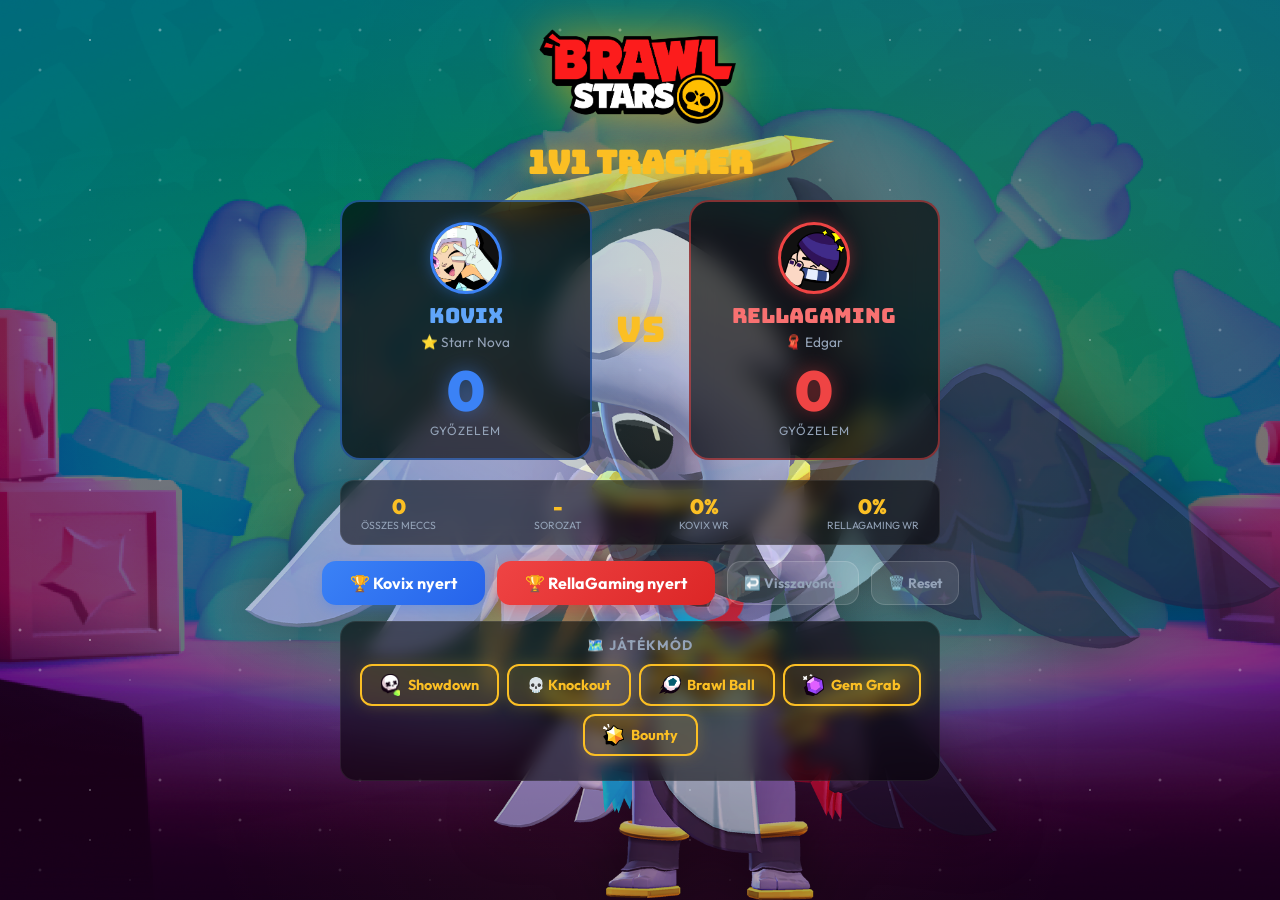
<file: index.html>
<!DOCTYPE html>
<html lang="hu">
<head>
  <meta charset="UTF-8">
  <meta name="viewport" content="width=device-width, initial-scale=1.0">
  <title>Brawl Stars 1v1</title>
  <link rel="icon" href="Logo_2025.png">
  <link href="https://fonts.googleapis.com/css2?family=Bungee&family=Outfit:wght@400;700;900&display=swap" rel="stylesheet">
  <style>
    * { margin:0; padding:0; box-sizing:border-box; }
    body {
      font-family:'Outfit',sans-serif;
      min-height:100vh;
      background: url('háttér.png') center/cover no-repeat fixed;
      color:#fff;
      overflow:hidden;
    }
    body::before {
      content:''; position:fixed; inset:0;
      background: rgba(0,0,0,0.5);
      z-index:0;
    }

    /* Character images in background */
    .bg-char-left, .bg-char-right {
      position:fixed; bottom:0; z-index:1; pointer-events:none;
      height:85vh; max-height:800px;
      object-fit:contain;
      filter: drop-shadow(0 0 30px rgba(0,0,0,0.6));
      opacity:0.65;
    }
    .bg-char-left { left:0; object-position: left bottom; }
    .bg-char-right { right:0; object-position: right bottom; }

    /* Animated star background style */
    .stars {
      position: fixed; inset:0; z-index:0; pointer-events:none;
      background: radial-gradient(ellipse at 20% 50%, rgba(59,130,246,0.08) 0%, transparent 50%),
                  radial-gradient(ellipse at 80% 20%, rgba(239,68,68,0.08) 0%, transparent 50%),
                  radial-gradient(ellipse at 50% 80%, rgba(251,191,36,0.05) 0%, transparent 50%);
    }
    .stars::before, .stars::after {
      content:''; position:absolute; inset:0;
      background-image: 
        radial-gradient(2px 2px at 20px 30px, rgba(255,255,255,0.4), transparent),
        radial-gradient(2px 2px at 40px 70px, rgba(255,255,255,0.3), transparent),
        radial-gradient(1.5px 1.5px at 90px 40px, rgba(255,255,255,0.5), transparent),
        radial-gradient(1px 1px at 130px 80px, rgba(255,255,255,0.3), transparent),
        radial-gradient(2px 2px at 160px 30px, rgba(255,255,255,0.4), transparent);
      background-size: 200px 150px;
      animation: twinkle 5s ease-in-out infinite alternate;
    }
    .stars::after { background-size: 300px 200px; animation-delay: -2.5s; opacity:0.6; }
    @keyframes twinkle { from{opacity:0.4} to{opacity:1} }

    .wrap {
      position:relative; z-index:2; min-height:100vh;
      display:flex; flex-direction:column; align-items:center;
      padding:20px; overflow-y:auto;
    }

    /* Header */
    .header { text-align:center; margin-bottom:16px; }
    .header img { width:220px; filter:drop-shadow(0 0 25px rgba(255,180,0,0.6)); }
    .header h1 { font-family:'Bungee',sans-serif; font-size:2rem; color:#fbbf24; text-shadow:0 0 20px rgba(251,191,36,0.6); margin-top:4px; }

    /* Scoreboard */
    .scoreboard {
      display:flex; gap:24px; align-items:center; justify-content:center;
      width:100%; max-width:600px; margin-bottom:20px;
    }
    .player-card {
      flex:1; background:rgba(0,0,0,0.65); backdrop-filter:blur(12px);
      border-radius:20px; padding:20px; text-align:center;
      border:2px solid rgba(255,255,255,0.1);
      transition:transform 0.3s, box-shadow 0.3s;
    }
    .player-card:hover { transform:translateY(-4px); }
    .player-card.p1 { border-color:rgba(59,130,246,0.5); }
    .player-card.p2 { border-color:rgba(239,68,68,0.5); }
    .player-card.p1:hover { box-shadow:0 0 30px rgba(59,130,246,0.3); }
    .player-card.p2:hover { box-shadow:0 0 30px rgba(239,68,68,0.3); }

    .profile-pic {
      width:72px; height:72px; border-radius:50%; object-fit:cover;
      border:3px solid rgba(255,255,255,0.3);
      margin:0 auto 8px; display:block; background:#111;
    }
    .p1 .profile-pic { border-color:#3b82f6; box-shadow:0 0 15px rgba(59,130,246,0.4); }
    .p2 .profile-pic { border-color:#ef4444; box-shadow:0 0 15px rgba(239,68,68,0.4); }

    .player-name { font-family:'Bungee',sans-serif; font-size:1.3rem; margin-bottom:4px; }
    .p1 .player-name { color:#60a5fa; }
    .p2 .player-name { color:#f87171; }
    .fav-char { font-size:0.85rem; color:#94a3b8; margin-bottom:12px; }

    .score { font-size:3.5rem; font-weight:900; line-height:1; }
    .p1 .score { color:#3b82f6; text-shadow:0 0 20px rgba(59,130,246,0.5); }
    .p2 .score { color:#ef4444; text-shadow:0 0 20px rgba(239,68,68,0.5); }
    .score-label { font-size:0.75rem; color:#94a3b8; text-transform:uppercase; letter-spacing:1px; margin-top:4px; }

    .vs { font-family:'Bungee',sans-serif; font-size:2.2rem; color:#fbbf24; text-shadow:0 0 15px rgba(251,191,36,0.5); flex-shrink:0; }

    /* Buttons */
    .buttons { display:flex; gap:12px; flex-wrap:wrap; justify-content:center; margin-bottom:16px; }
    .btn {
      padding:12px 28px; border:none; border-radius:14px;
      font-family:'Outfit',sans-serif; font-weight:700; font-size:1rem;
      cursor:pointer; transition:all 0.2s; display:flex; align-items:center; gap:8px;
    }
    .btn:active { transform:scale(0.95); }
    .btn-blue { background:linear-gradient(135deg,#3b82f6,#2563eb); color:#fff; box-shadow:0 4px 15px rgba(59,130,246,0.4); }
    .btn-blue:hover { box-shadow:0 6px 25px rgba(59,130,246,0.6); transform:translateY(-2px); }
    .btn-red { background:linear-gradient(135deg,#ef4444,#dc2626); color:#fff; box-shadow:0 4px 15px rgba(239,68,68,0.4); }
    .btn-red:hover { box-shadow:0 6px 25px rgba(239,68,68,0.6); transform:translateY(-2px); }
    .btn-gray { background:rgba(255,255,255,0.1); color:#94a3b8; border:1px solid rgba(255,255,255,0.15); }
    .btn-gray:hover { background:rgba(255,255,255,0.2); color:#fff; }
    .btn-sm { padding:8px 16px; font-size:0.85rem; }

    /* Streak bar */
    .streak-bar {
      width:100%; max-width:600px; background:rgba(0,0,0,0.55); backdrop-filter:blur(8px);
      border-radius:14px; padding:12px 20px; margin-bottom:16px;
      display:flex; justify-content:space-between; align-items:center;
      border:1px solid rgba(255,255,255,0.08);
    }
    .streak-item { text-align:center; }
    .streak-val { font-size:1.3rem; font-weight:900; color:#fbbf24; }
    .streak-lbl { font-size:0.65rem; color:#94a3b8; text-transform:uppercase; }

    /* Emote overlay */
    .emote-overlay {
      position:fixed; inset:0; z-index:100; background:rgba(0,0,0,0.88);
      display:flex; flex-direction:column; align-items:center; justify-content:center;
      opacity:0; pointer-events:none; transition:opacity 0.5s;
    }
    .emote-overlay.show { opacity:1; pointer-events:all; }
    .emote-overlay.fade-out { opacity:0; }
    .emote-overlay .winner-text {
      font-family:'Bungee',sans-serif; font-size:2.5rem; margin-bottom:20px;
      animation: bounceIn 0.5s ease;
    }
    .emote-overlay .emote-media {
      max-width:320px; max-height:320px; border-radius:20px;
      box-shadow:0 0 40px rgba(251,191,36,0.4);
      animation: zoomIn 0.4s ease;
    }
    .emote-overlay .map-icon-big {
      width:200px; height:200px; object-fit:contain;
      animation: zoomIn 0.4s ease;
      filter: drop-shadow(0 0 30px rgba(251,191,36,0.5));
    }

    @keyframes bounceIn {
      0% { transform:scale(0.3); opacity:0; }
      50% { transform:scale(1.1); }
      100% { transform:scale(1); opacity:1; }
    }
    @keyframes zoomIn {
      from { transform:scale(0.5); opacity:0; }
      to { transform:scale(1); opacity:1; }
    }

    /* Map selector */
    .map-selector {
      width:100%; max-width:600px;
      background:rgba(0,0,0,0.55); backdrop-filter:blur(8px);
      border-radius:16px; padding:14px 16px; border:1px solid rgba(255,255,255,0.08);
      margin-bottom:16px;
    }
    .map-selector h3 { font-size:0.85rem; color:#94a3b8; margin-bottom:10px; text-transform:uppercase; letter-spacing:1px; text-align:center; }
    .map-btns { display:flex; gap:8px; flex-wrap:wrap; justify-content:center; }
    .map-btn {
      padding:8px 18px; border-radius:12px; border:2px solid rgba(255,255,255,0.12);
      background:rgba(255,255,255,0.06); color:#94a3b8; font-family:'Outfit',sans-serif;
      font-weight:700; font-size:0.9rem; cursor:pointer; transition:all 0.2s;
      display:flex; align-items:center; gap:6px;
    }
    .map-btn img { width:22px; height:22px; object-fit:contain; }
    .map-btn:hover { background:rgba(255,255,255,0.12); color:#fff; }
    .map-btn.active {
      border-color:#fbbf24; color:#fbbf24;
      background:rgba(251,191,36,0.12); box-shadow:0 0 15px rgba(251,191,36,0.2);
    }
    .current-map {
      text-align:center; margin-top:10px; font-family:'Bungee',sans-serif;
      font-size:1.1rem; color:#fbbf24;
    }

    @media(max-width:768px) {
      .bg-char-left, .bg-char-right { height:50vh; opacity:0.35; }
      .bg-char-left { left:0; }
      .bg-char-right { right:0; }
    }
    @media(max-width:500px) {
      .scoreboard { flex-direction:column; gap:12px; }
      .vs { font-size:1.5rem; }
      .header h1 { font-size:1.5rem; }
      .bg-char-left, .bg-char-right { display:none; }
    }
  </style>
</head>
<body>
  <div class="stars"></div>

  <!-- Background characters -->
  <img class="bg-char-left" src="kovix 16 oldalán nagyba legyen.png" alt="">
  <img class="bg-char-right" src="RellaGaming oldalán nagyba legyen.png" alt="">

  <div class="wrap">
    <div class="header">
      <img src="Logo_2025.png" alt="Brawl Stars">
      <h1>1v1 TRACKER</h1>
    </div>

    <div class="scoreboard">
      <div class="player-card p1">
        <img class="profile-pic" src="kovix 16 profila.png" alt="Kovix">
        <div class="player-name">Kovix</div>
        <div class="fav-char">⭐ Starr Nova</div>
        <div class="score" id="score1">0</div>
        <div class="score-label">Győzelem</div>
      </div>
      <div class="vs">VS</div>
      <div class="player-card p2">
        <img class="profile-pic" src="Edgar (RellaGaming kedvenc karaktere és a win emote).png" alt="RellaGaming">
        <div class="player-name">RellaGaming</div>
        <div class="fav-char">🧣 Edgar</div>
        <div class="score" id="score2">0</div>
        <div class="score-label">Győzelem</div>
      </div>
    </div>

    <div class="streak-bar">
      <div class="streak-item"><div class="streak-val" id="totalGames">0</div><div class="streak-lbl">Összes meccs</div></div>
      <div class="streak-item"><div class="streak-val" id="streak">-</div><div class="streak-lbl">Sorozat</div></div>
      <div class="streak-item"><div class="streak-val" id="winrate1">0%</div><div class="streak-lbl">Kovix WR</div></div>
      <div class="streak-item"><div class="streak-val" id="winrate2">0%</div><div class="streak-lbl">RellaGaming WR</div></div>
    </div>

    <div class="buttons">
      <button class="btn btn-blue" onclick="win(1)">🏆 Kovix nyert</button>
      <button class="btn btn-red" onclick="win(2)">🏆 RellaGaming nyert</button>
      <button class="btn btn-gray btn-sm" onclick="undo()">↩️ Visszavonás</button>
      <button class="btn btn-gray btn-sm" onclick="resetAll()">🗑️ Reset</button>
    </div>

    <div class="map-selector">
      <h3>🗺️ Játékmód</h3>
      <div class="map-btns">
        <button class="map-btn" onclick="pickMap('Showdown')"><img src="showdown_icon.png"> Showdown</button>
        <button class="map-btn" onclick="pickMap('Knockout')">💀 Knockout</button>
        <button class="map-btn" onclick="pickMap('Brawl Ball')"><img src="brawl_ball_icon.png"> Brawl Ball</button>
        <button class="map-btn" onclick="pickMap('Gem Grab')"><img src="gem_grab_icon.png"> Gem Grab</button>
        <button class="map-btn" onclick="pickMap('Bounty')"><img src="bounty_icon.png"> Bounty</button>
      </div>
      <div class="current-map" id="currentMap"></div>
    </div>
  </div>

  <!-- Overlay (emote + map) -->
  <div class="emote-overlay" id="emoteOverlay">
    <div class="winner-text" id="winnerText"></div>
    <div id="emoteContainer"></div>
  </div>

  <script>
    let data = JSON.parse(localStorage.getItem('brawl1v1') || '{"s1":0,"s2":0,"map":""}');

    const PLAYERS = {
      1: { name:"Kovix", winEmote:"win.png", loseEmote:"nem win.png", color:"#3b82f6" },
      2: { name:"RellaGaming", winEmote:"Edgar (RellaGaming kedvenc karaktere és a win emote).png", loseEmote:"RellaGaming nem nyerő emote.png", color:"#ef4444" }
    };

    const MAP_ICONS = {
      'Showdown': 'showdown_icon.png',
      'Knockout': null,
      'Brawl Ball': 'brawl_ball_icon.png',
      'Gem Grab': 'gem_grab_icon.png',
      'Bounty': 'bounty_icon.png'
    };

    let overlayTimer = null;

    function save() { localStorage.setItem('brawl1v1', JSON.stringify(data)); }

    function render() {
      document.getElementById('score1').textContent = data.s1;
      document.getElementById('score2').textContent = data.s2;
      const total = data.s1 + data.s2;
      document.getElementById('totalGames').textContent = total;
      document.getElementById('winrate1').textContent = total ? Math.round(data.s1/total*100)+'%' : '0%';
      document.getElementById('winrate2').textContent = total ? Math.round(data.s2/total*100)+'%' : '0%';
      let streak = '-';
      if (data.s1 > 0 || data.s2 > 0) {
        if (data.s1 > data.s2) streak = 'Kovix vezet 🔥';
        else if (data.s2 > data.s1) streak = 'RellaGaming vezet 🔥';
        else streak = 'Döntetlen ⚡';
      }
      document.getElementById('streak').textContent = streak;
      document.querySelectorAll('.map-btn').forEach(btn => {
        btn.classList.toggle('active', btn.textContent.includes(data.map));
      });
      document.getElementById('currentMap').textContent = data.map ? '🎮 ' + data.map : '';
    }

    function showOverlay(html, duration) {
      const overlay = document.getElementById('emoteOverlay');
      const text = document.getElementById('winnerText');
      const container = document.getElementById('emoteContainer');
      if (overlayTimer) clearTimeout(overlayTimer);
      overlay.classList.remove('fade-out');
      text.innerHTML = html.title || '';
      text.style.color = html.color || '#fbbf24';
      container.innerHTML = html.content || '';
      overlay.classList.add('show');
      overlayTimer = setTimeout(() => {
        overlay.classList.add('fade-out');
        setTimeout(() => {
          overlay.classList.remove('show','fade-out');
        }, 500);
      }, duration);
    }

    function pickMap(name) {
      data.map = name;
      save(); render();
      const icon = MAP_ICONS[name];
      const imgHtml = icon
        ? `<img class="map-icon-big" src="${icon}">`
        : `<div style="font-size:6rem;">💀</div>`;
      showOverlay({ title:`🗺️ ${name}`, color:'#fbbf24', content:imgHtml }, 3000);
    }

    function win(p) {
      if (p===1) data.s1++; else data.s2++;
      save(); render();
      const pl = PLAYERS[p];
      showOverlay({
        title: '🏆 ' + pl.name + ' NYERT! 🏆',
        color: pl.color,
        content: `<img class="emote-media" src="${pl.winEmote}">`
      }, 3000);
    }

    function undo() {
      if (data.s1 === 0 && data.s2 === 0) return;
      // can't know who won last, so just ask
      const who = prompt('Kit vonod vissza? (1 = Kovix, 2 = RellaGaming)');
      if (who === '1' && data.s1 > 0) { data.s1--; save(); render(); }
      else if (who === '2' && data.s2 > 0) { data.s2--; save(); render(); }
    }

    function resetAll() {
      if (!confirm('Biztosan törlöd az összes eredményt?')) return;
      data={s1:0,s2:0,map:data.map}; save(); render();
    }

    render();
  </script>
</body>
</html>
</file>
<file: style.css>
@import url('https://fonts.googleapis.com/css2?family=Outfit:wght@400;600;700;800;900&display=swap');

:root {
  --bg-primary: #0a0e1a;
  --bg-secondary: #111827;
  --bg-card: rgba(17, 24, 39, 0.7);
  --bg-glass: rgba(255,255,255,0.05);
  --accent-yellow: #fbbf24;
  --accent-orange: #f97316;
  --accent-blue: #3b82f6;
  --accent-purple: #a855f7;
  --accent-green: #22c55e;
  --accent-red: #ef4444;
  --accent-pink: #ec4899;
  --text-primary: #f1f5f9;
  --text-secondary: #94a3b8;
  --border-glass: rgba(255,255,255,0.1);
  --glow-yellow: 0 0 20px rgba(251,191,36,0.4);
  --glow-blue: 0 0 20px rgba(59,130,246,0.4);
  --glow-purple: 0 0 20px rgba(168,85,247,0.4);
  --radius: 16px;
  --radius-sm: 10px;
}

* { margin:0; padding:0; box-sizing:border-box; }

body {
  font-family: 'Outfit', sans-serif;
  background: var(--bg-primary);
  color: var(--text-primary);
  min-height: 100vh;
  overflow-x: hidden;
}

/* Animated star background */
.stars {
  position: fixed; inset:0; z-index:0; pointer-events:none;
  background: radial-gradient(ellipse at 20% 50%, rgba(59,130,246,0.08) 0%, transparent 50%),
              radial-gradient(ellipse at 80% 20%, rgba(168,85,247,0.08) 0%, transparent 50%),
              radial-gradient(ellipse at 50% 80%, rgba(251,191,36,0.05) 0%, transparent 50%);
}
.stars::before, .stars::after {
  content:''; position:absolute; inset:0;
  background-image: radial-gradient(2px 2px at 20px 30px, rgba(255,255,255,0.3), transparent),
    radial-gradient(2px 2px at 40px 70px, rgba(255,255,255,0.2), transparent),
    radial-gradient(1px 1px at 90px 40px, rgba(255,255,255,0.4), transparent),
    radial-gradient(1px 1px at 130px 80px, rgba(255,255,255,0.2), transparent),
    radial-gradient(2px 2px at 160px 30px, rgba(255,255,255,0.3), transparent);
  background-size: 200px 100px;
  animation: twinkle 4s ease-in-out infinite alternate;
}
.stars::after { background-size: 300px 150px; animation-delay: -2s; opacity:0.5; }
@keyframes twinkle { from{opacity:0.5} to{opacity:1} }

/* Navigation */
nav {
  position: sticky; top:0; z-index:100;
  background: rgba(10,14,26,0.85);
  backdrop-filter: blur(20px);
  border-bottom: 1px solid var(--border-glass);
  padding: 0 24px;
  display: flex; align-items: center; justify-content: space-between;
  height: 64px;
}
.nav-logo {
  font-size: 1.4rem; font-weight: 900;
  background: linear-gradient(135deg, var(--accent-yellow), var(--accent-orange));
  -webkit-background-clip: text; -webkit-text-fill-color: transparent;
  text-decoration: none; display:flex; align-items:center; gap:8px;
}
.nav-logo span { font-size:1.6rem; }
.nav-links { display:flex; gap:6px; }
.nav-links a {
  text-decoration:none; color: var(--text-secondary);
  padding: 8px 18px; border-radius: 10px; font-weight:600; font-size:0.95rem;
  transition: all 0.3s;
}
.nav-links a:hover, .nav-links a.active {
  color: var(--accent-yellow);
  background: rgba(251,191,36,0.1);
}

/* Main container */
.container {
  position: relative; z-index:1;
  max-width: 1200px; margin: 0 auto; padding: 32px 20px;
}

/* Page header */
.page-header {
  text-align:center; margin-bottom: 40px;
}
.page-header h1 {
  font-size: 2.4rem; font-weight: 900;
  background: linear-gradient(135deg, var(--accent-yellow), var(--accent-orange), var(--accent-pink));
  -webkit-background-clip:text; -webkit-text-fill-color:transparent;
  margin-bottom:8px;
}
.page-header p { color: var(--text-secondary); font-size:1.05rem; }

/* Glass Card */
.card {
  background: var(--bg-card);
  backdrop-filter: blur(12px);
  border: 1px solid var(--border-glass);
  border-radius: var(--radius);
  padding: 24px;
  transition: transform 0.3s, box-shadow 0.3s;
}
.card:hover { transform: translateY(-4px); box-shadow: var(--glow-blue); }

/* Player cards grid */
.players-grid {
  display: grid; grid-template-columns: repeat(3, 1fr); gap: 24px;
  margin-bottom: 32px;
}

.player-card {
  text-align:center; position:relative; overflow:hidden;
}
.player-card::before {
  content:''; position:absolute; top:0; left:0; right:0; height:4px;
  border-radius: var(--radius) var(--radius) 0 0;
}
.player-card:nth-child(1)::before { background: linear-gradient(90deg, var(--accent-blue), var(--accent-purple)); }
.player-card:nth-child(2)::before { background: linear-gradient(90deg, var(--accent-yellow), var(--accent-orange)); }
.player-card:nth-child(3)::before { background: linear-gradient(90deg, var(--accent-green), var(--accent-blue)); }

.player-avatar {
  width:72px; height:72px; border-radius:50%;
  display:flex; align-items:center; justify-content:center;
  font-size:2rem; margin: 8px auto 12px;
  border: 3px solid var(--border-glass);
  background: var(--bg-glass);
}
.player-card:nth-child(1) .player-avatar { border-color: var(--accent-blue); box-shadow: 0 0 15px rgba(59,130,246,0.3); }
.player-card:nth-child(2) .player-avatar { border-color: var(--accent-yellow); box-shadow: 0 0 15px rgba(251,191,36,0.3); }
.player-card:nth-child(3) .player-avatar { border-color: var(--accent-green); box-shadow: 0 0 15px rgba(34,197,94,0.3); }

.player-name {
  font-size: 1.2rem; font-weight: 800; margin-bottom: 4px;
  cursor:pointer; transition: color 0.2s;
}
.player-name:hover { color: var(--accent-yellow); }

.player-stats {
  display: grid; grid-template-columns: 1fr 1fr; gap: 8px; margin-top: 16px;
}
.stat-box {
  background: var(--bg-glass); border-radius: var(--radius-sm); padding: 10px 8px;
  border: 1px solid var(--border-glass);
}
.stat-box .val { font-size:1.4rem; font-weight:800; }
.stat-box .lbl { font-size:0.75rem; color: var(--text-secondary); text-transform:uppercase; letter-spacing:0.5px; }
.stat-box.wins .val { color: var(--accent-green); }
.stat-box.losses .val { color: var(--accent-red); }
.stat-box.starr .val { color: var(--accent-yellow); }
.stat-box.wr .val { color: var(--accent-blue); }

/* Starr Player Badge */
.starr-badge {
  display: inline-flex; align-items:center; gap:6px;
  background: linear-gradient(135deg, rgba(251,191,36,0.2), rgba(249,115,22,0.2));
  border: 1px solid rgba(251,191,36,0.3);
  padding: 4px 14px; border-radius: 20px;
  font-size: 0.85rem; font-weight: 700; color: var(--accent-yellow);
  margin-top: 12px;
  animation: starPulse 2s ease-in-out infinite;
}
@keyframes starPulse {
  0%,100% { box-shadow: 0 0 5px rgba(251,191,36,0.2); }
  50% { box-shadow: 0 0 20px rgba(251,191,36,0.4); }
}

/* Match History */
.match-list { display:flex; flex-direction:column; gap:12px; }
.match-item {
  display: flex; align-items:center; gap:16px;
  background: var(--bg-glass); border: 1px solid var(--border-glass);
  border-radius: var(--radius-sm); padding: 14px 18px;
  transition: background 0.2s;
}
.match-item:hover { background: rgba(255,255,255,0.08); }
.match-result {
  font-weight:800; font-size:0.85rem; padding:4px 12px;
  border-radius:6px; text-transform:uppercase; min-width:70px; text-align:center;
}
.match-result.win { background: rgba(34,197,94,0.15); color: var(--accent-green); border:1px solid rgba(34,197,94,0.3); }
.match-result.loss { background: rgba(239,68,68,0.15); color: var(--accent-red); border:1px solid rgba(239,68,68,0.3); }
.match-info { flex:1; }
.match-mode { font-weight:700; font-size:0.95rem; }
.match-map { font-size:0.8rem; color: var(--text-secondary); }
.match-brawlers { display:flex; gap:6px; }
.match-brawler-icon {
  width:32px; height:32px; border-radius:8px; display:flex; align-items:center; justify-content:center;
  font-size:0.75rem; font-weight:700; border:1px solid var(--border-glass);
}
.match-starr { font-size:1.2rem; }
.match-date { font-size:0.75rem; color:var(--text-secondary); white-space:nowrap; }

/* Buttons */
.btn {
  display:inline-flex; align-items:center; gap:8px;
  padding: 12px 28px; border:none; border-radius: var(--radius-sm);
  font-family:'Outfit',sans-serif; font-weight:700; font-size:1rem;
  cursor:pointer; transition: all 0.3s; text-decoration:none;
}
.btn-primary {
  background: linear-gradient(135deg, var(--accent-yellow), var(--accent-orange));
  color: #000; box-shadow: var(--glow-yellow);
}
.btn-primary:hover { transform:translateY(-2px); box-shadow: 0 0 30px rgba(251,191,36,0.5); }
.btn-secondary {
  background: var(--bg-glass); color: var(--text-primary);
  border: 1px solid var(--border-glass);
}
.btn-secondary:hover { background: rgba(255,255,255,0.1); }
.btn-danger {
  background: rgba(239,68,68,0.15); color: var(--accent-red);
  border: 1px solid rgba(239,68,68,0.3);
}
.btn-sm { padding:8px 16px; font-size:0.85rem; }

/* Modal */
.modal-overlay {
  position:fixed; inset:0; background: rgba(0,0,0,0.7); backdrop-filter:blur(8px);
  z-index:200; display:flex; align-items:center; justify-content:center;
  opacity:0; pointer-events:none; transition: opacity 0.3s;
}
.modal-overlay.active { opacity:1; pointer-events:all; }
.modal {
  background: var(--bg-secondary); border:1px solid var(--border-glass);
  border-radius: var(--radius); padding:32px; width:90%; max-width:500px;
  max-height:85vh; overflow-y:auto; transform:scale(0.9); transition:transform 0.3s;
}
.modal-overlay.active .modal { transform:scale(1); }
.modal h2 { font-size:1.4rem; margin-bottom:20px; text-align:center; }
.modal-close {
  position:absolute; top:16px; right:16px; background:none; border:none;
  color:var(--text-secondary); font-size:1.5rem; cursor:pointer;
}

/* Form */
.form-group { margin-bottom:16px; }
.form-group label { display:block; font-weight:600; margin-bottom:6px; font-size:0.9rem; color:var(--text-secondary); }
.form-group input, .form-group select {
  width:100%; padding:10px 14px; background:var(--bg-glass);
  border:1px solid var(--border-glass); border-radius:var(--radius-sm);
  color:var(--text-primary); font-family:'Outfit',sans-serif; font-size:0.95rem;
  outline:none; transition: border-color 0.2s;
}
.form-group input:focus, .form-group select:focus { border-color: var(--accent-yellow); }
.form-group select option { background: var(--bg-secondary); }

/* Picker Page */
.picker-section { margin-bottom: 32px; }
.picker-section h2 {
  font-size:1.2rem; font-weight:800; margin-bottom:16px;
  display:flex; align-items:center; gap:8px;
}

.mode-grid {
  display:grid; grid-template-columns: repeat(auto-fill, minmax(140px,1fr)); gap:10px;
}
.mode-card {
  background: var(--bg-glass); border:2px solid var(--border-glass);
  border-radius: var(--radius-sm); padding:14px 12px; text-align:center;
  cursor:pointer; transition: all 0.3s; font-weight:600; font-size:0.9rem;
}
.mode-card:hover { border-color: rgba(255,255,255,0.2); background: rgba(255,255,255,0.08); }
.mode-card.selected { border-color: var(--accent-yellow); background: rgba(251,191,36,0.1); color:var(--accent-yellow); box-shadow: var(--glow-yellow); }
.mode-card .mode-icon { font-size:1.8rem; margin-bottom:6px; display:block; }

.map-grid {
  display:grid; grid-template-columns: repeat(auto-fill, minmax(180px,1fr)); gap:10px;
}
.map-card {
  background: var(--bg-glass); border:2px solid var(--border-glass);
  border-radius: var(--radius-sm); padding:16px; cursor:pointer;
  transition: all 0.3s; position:relative; overflow:hidden;
}
.map-card:hover { border-color: rgba(255,255,255,0.2); }
.map-card.selected { border-color: var(--accent-blue); background: rgba(59,130,246,0.1); box-shadow: var(--glow-blue); }
.map-card .map-name { font-weight:700; font-size:0.9rem; }

/* Brawler Grid */
.brawler-picker { margin-top:12px; }
.brawler-picker h3 { font-size:1rem; font-weight:700; margin-bottom:10px; display:flex; align-items:center; gap:8px; }
.brawler-grid {
  display:grid; grid-template-columns: repeat(auto-fill, minmax(72px,1fr)); gap:8px;
  max-height: 280px; overflow-y:auto; padding:4px;
  scrollbar-width: thin; scrollbar-color: var(--accent-yellow) transparent;
}
.brawler-cell {
  aspect-ratio:1; border-radius: var(--radius-sm);
  display:flex; flex-direction:column; align-items:center; justify-content:center;
  cursor:pointer; border:2px solid var(--border-glass);
  transition: all 0.2s; font-size:0.7rem; font-weight:600; gap:2px;
  background: var(--bg-glass); position:relative;
}
.brawler-cell .brawler-icon { font-size:1.4rem; }
.brawler-cell:hover { border-color: rgba(255,255,255,0.3); transform:scale(1.05); }
.brawler-cell.selected { border-color: var(--accent-yellow); background: rgba(251,191,36,0.15); box-shadow: var(--glow-yellow); transform:scale(1.08); }
.brawler-cell.taken { opacity:0.3; pointer-events:none; }

/* Rarity colors */
.rarity-common { border-left: 3px solid #94a3b8; }
.rarity-epic { border-left: 3px solid #a855f7; }
.rarity-mythic { border-left: 3px solid #ef4444; }
.rarity-legendary { border-left: 3px solid #fbbf24; }
.rarity-ultraLegendary { border-left: 3px solid #ff6ec7; background: linear-gradient(135deg, rgba(255,110,199,0.08), rgba(168,85,247,0.08)); }

/* Current Lineup */
.lineup-preview {
  display:flex; align-items:center; justify-content:center; gap:20px;
  padding:20px; background: var(--bg-glass); border-radius: var(--radius);
  border:1px solid var(--border-glass); margin-top:20px; flex-wrap:wrap;
}
.lineup-slot {
  text-align:center; min-width:100px;
}
.lineup-slot .slot-avatar {
  width:60px; height:60px; border-radius:50%; margin:0 auto 8px;
  display:flex; align-items:center; justify-content:center; font-size:1.6rem;
  border:2px solid var(--border-glass); background: var(--bg-glass);
}
.lineup-slot .slot-player { font-size:0.8rem; color:var(--text-secondary); }
.lineup-slot .slot-brawler { font-weight:700; font-size:0.9rem; }

/* Action bar */
.action-bar {
  display:flex; gap:12px; justify-content:center; margin-top:24px; flex-wrap:wrap;
}

/* Setup overlay */
.setup-overlay {
  position:fixed; inset:0; z-index:300; background:var(--bg-primary);
  display:flex; align-items:center; justify-content:center;
}
.setup-box {
  background: var(--bg-card); backdrop-filter:blur(12px);
  border:1px solid var(--border-glass); border-radius:var(--radius);
  padding:40px; width:90%; max-width:440px; text-align:center;
}
.setup-box h1 {
  font-size:2rem; font-weight:900; margin-bottom:8px;
  background: linear-gradient(135deg, var(--accent-yellow), var(--accent-orange));
  -webkit-background-clip:text; -webkit-text-fill-color:transparent;
}
.setup-box p { color:var(--text-secondary); margin-bottom:24px; }
.setup-box .form-group { text-align:left; }

/* Responsive */
@media(max-width:768px) {
  .players-grid { grid-template-columns:1fr; }
  .page-header h1 { font-size:1.8rem; }
  .mode-grid { grid-template-columns: repeat(3,1fr); }
  .brawler-grid { grid-template-columns: repeat(auto-fill, minmax(60px,1fr)); }
  nav { padding:0 12px; }
  .nav-logo { font-size:1.1rem; }
}

/* Win/Loss animation */
@keyframes winFlash {
  0% { background:rgba(34,197,94,0.3); }
  100% { background:transparent; }
}
@keyframes lossFlash {
  0% { background:rgba(239,68,68,0.3); }
  100% { background:transparent; }
}

/* Filter tabs for brawler rarity */
.filter-tabs { display:flex; gap:6px; margin-bottom:12px; flex-wrap:wrap; }
.filter-tab {
  padding:5px 12px; border-radius:20px; font-size:0.78rem; font-weight:600;
  border:1px solid var(--border-glass); background:var(--bg-glass);
  color:var(--text-secondary); cursor:pointer; transition:all 0.2s;
}
.filter-tab:hover { background:rgba(255,255,255,0.1); }
.filter-tab.active { border-color:var(--accent-yellow); color:var(--accent-yellow); background:rgba(251,191,36,0.1); }

/* Empty state */
.empty-state {
  text-align:center; padding:40px 20px; color:var(--text-secondary);
}
.empty-state .empty-icon { font-size:3rem; margin-bottom:12px; }
.empty-state p { font-size:0.95rem; }

/* Scrollbar */
::-webkit-scrollbar { width:6px; }
::-webkit-scrollbar-track { background:transparent; }
::-webkit-scrollbar-thumb { background:rgba(251,191,36,0.3); border-radius:3px; }
</file>
